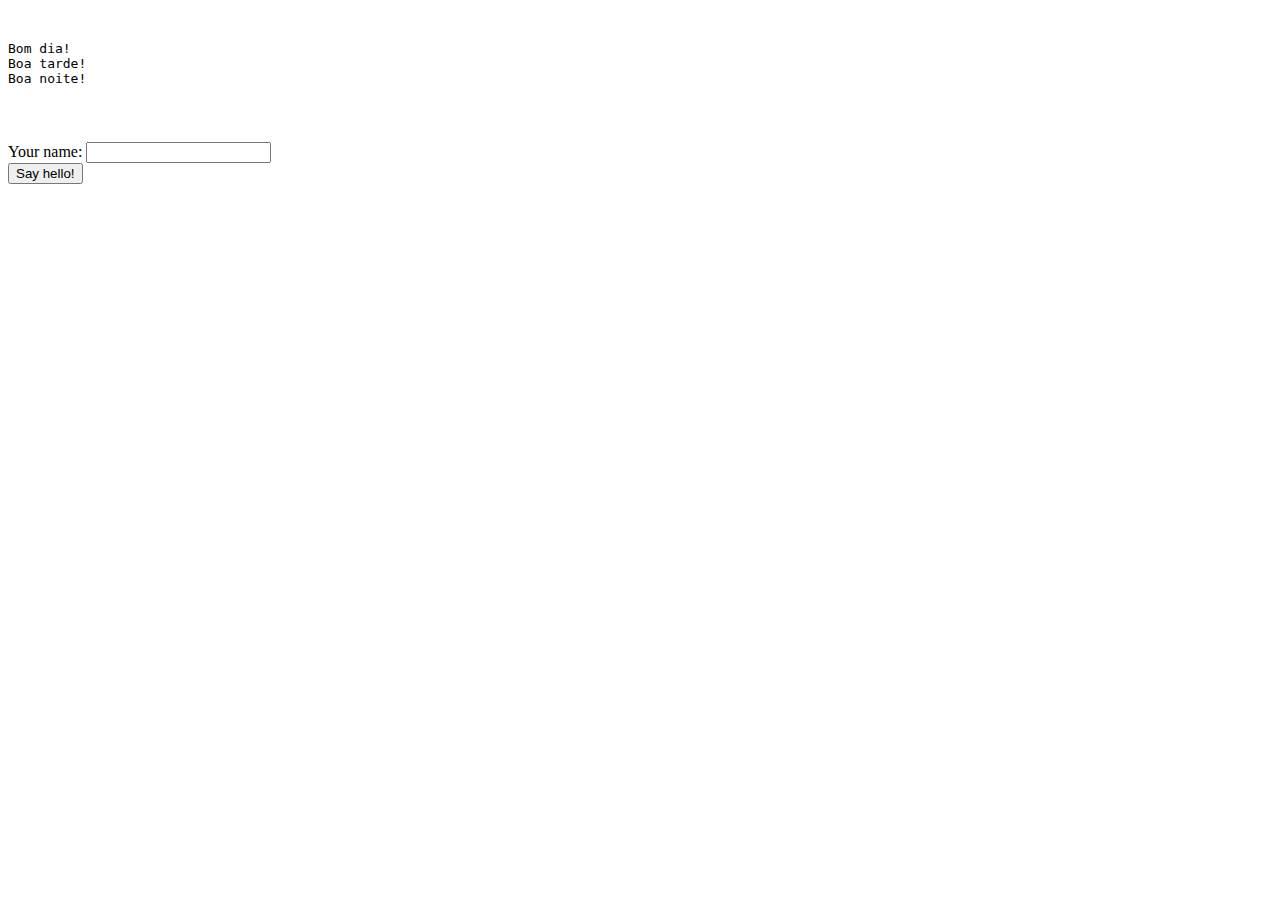
<file: learning-php-oreiley/chapter-01/index.html>
<!DOCTYPE HTML>
<html lang="en">
    <head>
        <meta charset="utf-8">
        <title>Página index</title>
        <link rel="icon" 
              type="image/jpg"  href="http://www.epilogue.net/sites/default/files/imagecache/gallery_lg/images/08/18/38487_1209614400.jpg">
    </head>
    <body>
        <pre>
        <p>Bom dia!<br/>Boa tarde!<br>Boa noite!</p>
        </pre>
        <form method="post" action="sayhello.php">
            Your name: <input type="text" name="user"/>
            <br/>
            <button type="submit">Say hello!</button>
        </form>

    </body>
</html>
</file>
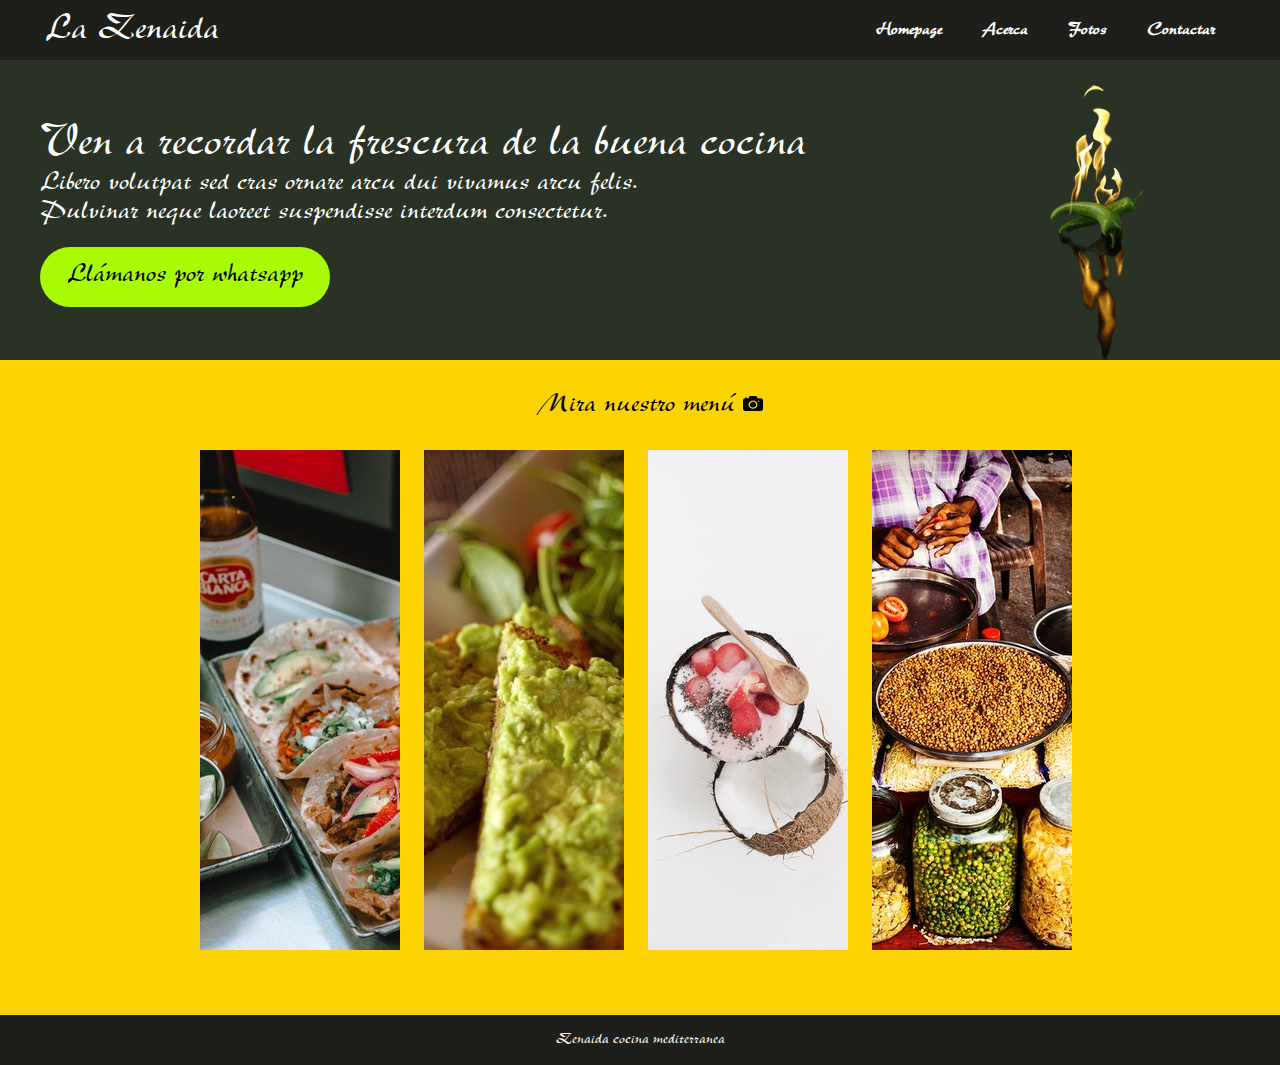
<file: bw7/Modulo-02/src/projeto-final/index.html>
<!DOCTYPE html>
<html lang="es-419">

<head>
    <title>La Zenaida, comida mediterránea</title>
    <link rel="stylesheet" type="text/css" href="styles.css"/>
    <meta name="viewport" content="width=device-width, initial-scale=1.0"/>
    <meta charset="UTF-8"/>
    <meta http-equiv="X-UA-Compatible" content="ie=edge">
</head>

<body>
    <!--Encabezado-->
    <div class="header">
        <div class="header--content">
            <div class="header--content-logotype">
                La Zenaida
            </div>
            <div class="header--content-menu">
                <ul>
                    <li>Homepage</li>
                    <li>Acerca</li>
                    <li>Fotos</li>
                    <li>Contactar</li>
                </ul>
            </div>
        </div>
    </div>
    <!--Fachada-->
    <div class="banner">
        <div class="banner--content">
            <div class="banner--content-text">
                <div class="calltoaction">
                    Ven a recordar la frescura de la buena cocina
                </div>
                <div class="instigation">
                    Libero volutpat sed cras ornare arcu dui vivamus arcu felis.<br/>
                    Pulvinar neque laoreet suspendisse interdum consectetur.
                </div>
                <div class="btnwhatsapp">
                    Llámanos por whatsapp
                </div>
            </div>
            <div class="banner--content-image">
                <img src="./assets/images/banner.png"/>
            </div>
        </div>
    </div>
    <!--Escaparate-->
    <div class="showcase">
        <div class="showcase--content">
            <div class="menu">
                Mira nuestro menú
                <img src="./assets/images/menu-photos.png" />
            </div>
            <div class="menu-photos">
                <img src="./assets/images/menu-pic01.jpg" />
                <img src="./assets/images/menu-pic02.jpg" />
                <img src="./assets/images/menu-pic03.jpg" />
                <img src="./assets/images/menu-pic04.jpg" />
            </div>
        </div>
    </div>
    <!--Pie de pagina-->
    <div class="footer">
        Zenaida cocina mediterranea
    </div>
</body>

</html>
</file>
<file: bw7/Modulo-02/src/projeto-final/styles.css>
@font-face {
    font-family: 'Latina';
    src: url("assets/fonts/Latina.woff") format("woff");
}

*{
    font-family: Latina, serif;
}

body{
    /*reshuffling spacements*/
    margin: 0;
    padding: 0;
    background-color: #FBD303;
}

.header{
    height: 60px;
    background-color: #1E1F1A;
}

.header--content{
    /*centralized div for place contents of header*/
    width: 1190px;
    margin: auto;
    color: #FFFFFF;
}

.header--content-logotype{
    float: left;
    font-size: 38px;
    line-height: 60px;
}

.header--content-menu{
    float: right;
}

.header--content-menu ul,
.header--content-menu li{
    /*modifying display of menu options*/
    margin: 0;
    padding: 0;
    list-style: none;
}

.header--content-menu li{
    float: left;
    padding-left: 20px;
    padding-right: 20px;
    font-size: 18px;
    font-weight: bold;
    line-height: 60px;
    cursor: pointer;
}

.header--content-menu li:hover{
    background-color: #FBD303;
}

.banner{
    height: 300px;
    background-color: #293225;
}

.banner--content{
    width: 1200px;
    margin: auto;
}

.banner--content-text{
    float: left;
}

.banner--content-image{
    float: right;
}

.banner--content-image img{
    margin-right: 55px;
}

.calltoaction{
    font-size: 48px;
    color: #FFFFFF;
    margin-top: 60px;
}

.instigation{
    font-size: 28px;
    color: #FFFFFF;
}

.btnwhatsapp{
    background-color: #a7fb03;
    width: 290px;
    height: 60px;
    font-size: 28px;
    text-align: center;
    line-height: 56px;
    margin-top: 20px;
    cursor: pointer;
    border-radius: 35px;
}

.showcase--content{
    width: 1200px;
    margin: auto;
}

.menu{
    height: 90px;
    font-size: 28px;
    text-align: center;
    line-height: 90px;
    margin-left: 300px;
}

.menu-photos{
    margin-left: 150px;
}

.menu-photos img{
    margin-left: 10px;
    margin-right: 10px;
}

.footer{
    background-color: #1E1F1A;
    height: 50px;
    text-align: center;
    line-height: 50px;
    color: #FFFFFF;
    margin-top: 60px;
}
</file>
